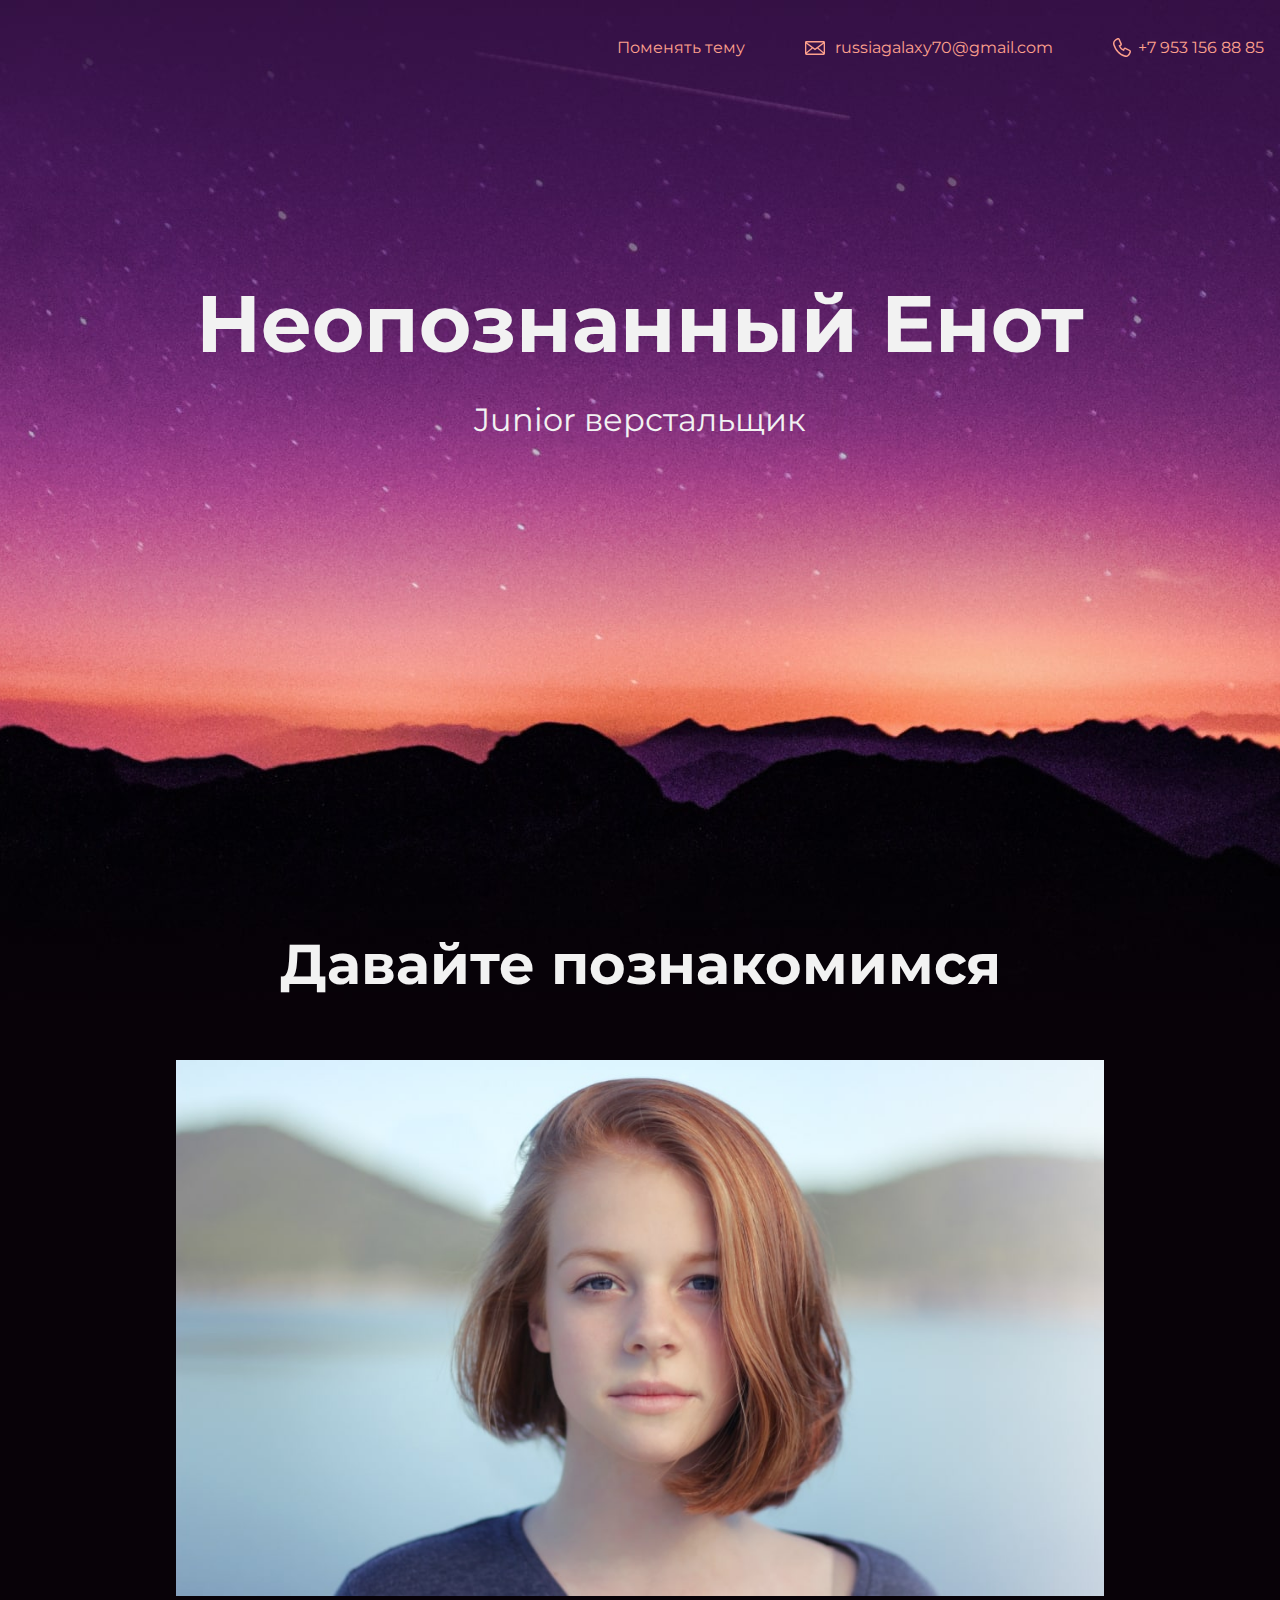
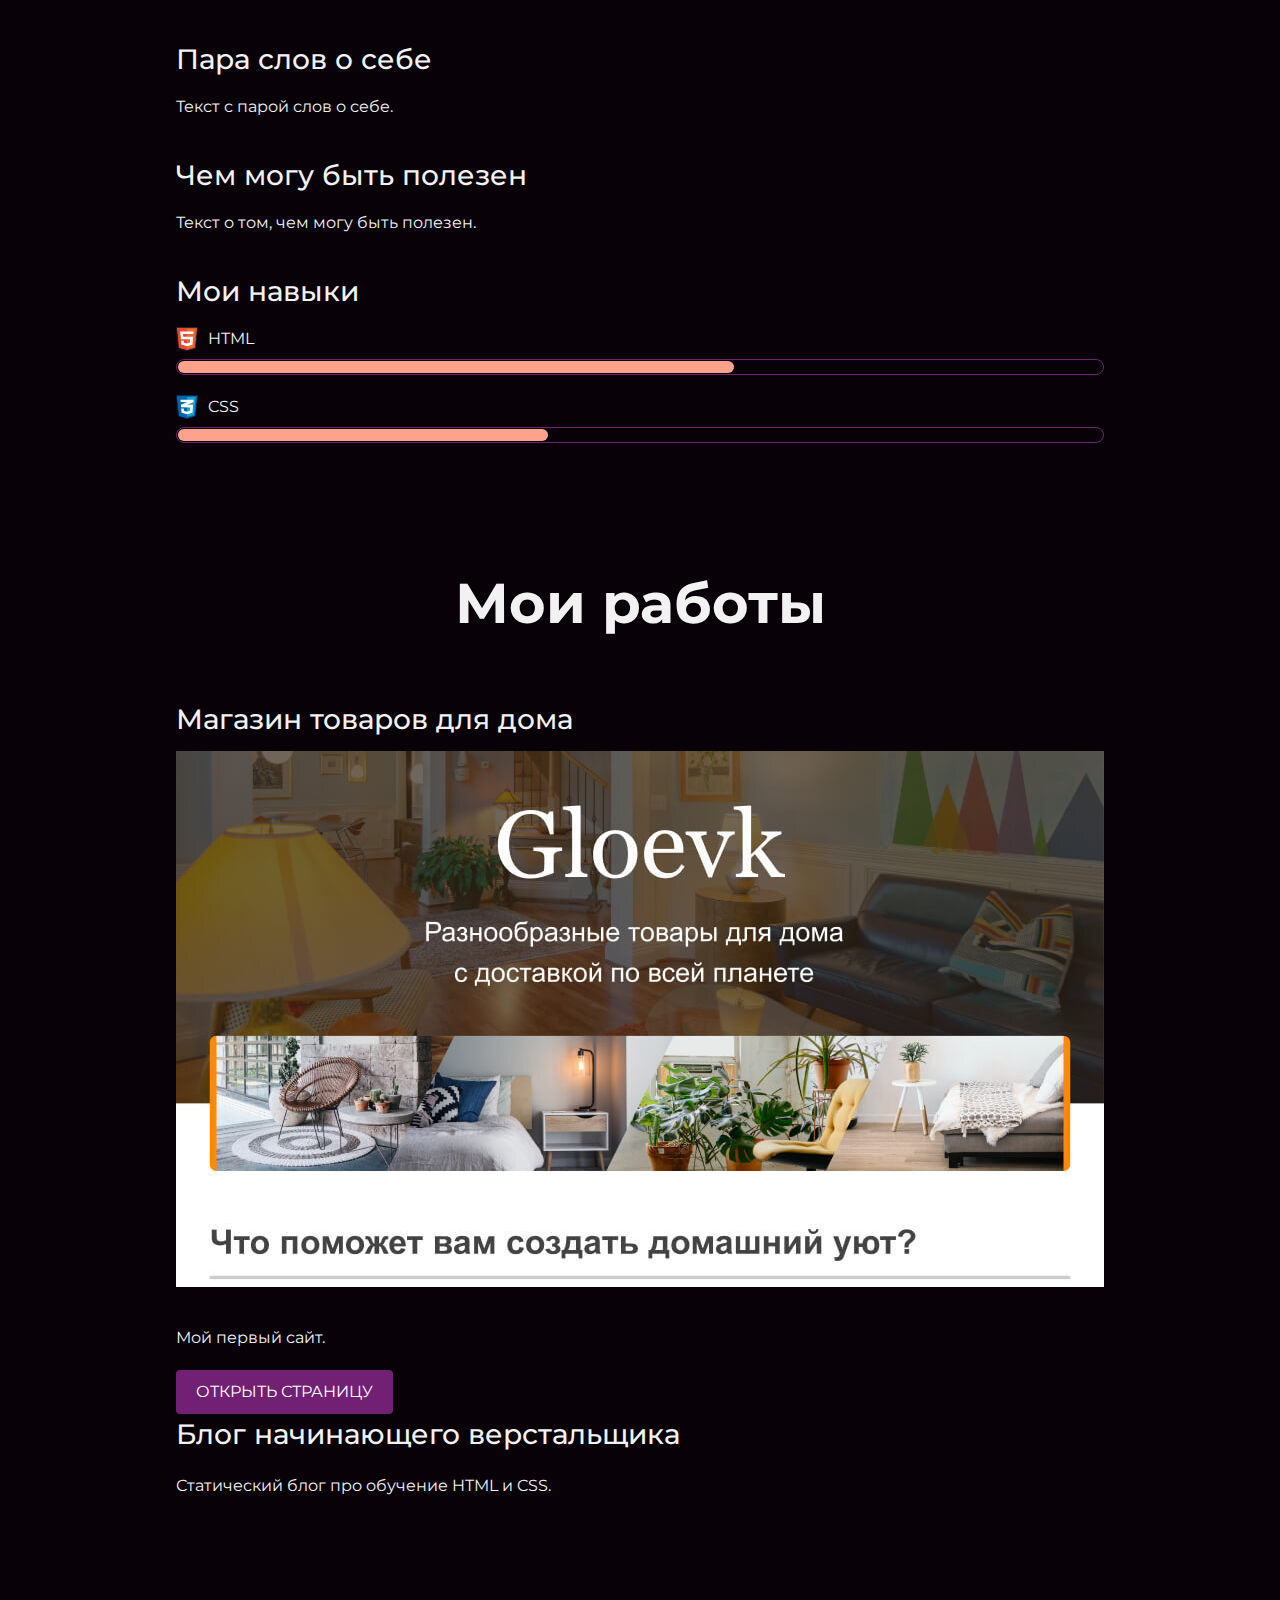
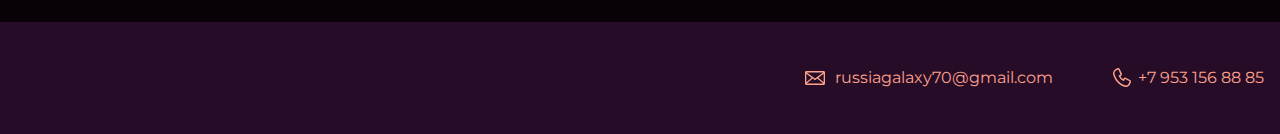
<file: index.html>
<!DOCTYPE html>
<html lang="ru">
  <head>
    <meta charset="UTF-8">
    <link rel="stylesheet" href="style.css">
    <title>Портфолио Junior верстальщика</title>
    <link href="https://fonts.googleapis.com/css?family=Montserrat:400,500,700|Old+Standard+TT&display=swap&subset=cyrillic" rel="stylesheet">
  </head>

  <body>
    <header class="page-header">
      <div class="container">
        <a href="light-theme/index.html" class="header-theme">Поменять тему</a>
         <a href="mailto:russiagalaxy70@gmail.com" class="header-email">russiagalaxy70@gmail.com</a>
    <a href="tel:+79531564285" class="header-phone">+7 953 156 88 85</a>
      </div>
    </header>

    <section class="hero-image">
      <div class="container">
        <h1 class="heading">Неопознанный Енот</h1>
        <p>Junior верстальщик</p>
      </div>
    </section>

    <section class="intro">
      <div class="container">
        <h2 class="subheading">Давайте познакомимся</h2>
        <figure class="user-image">
          <img src="files/user.jpg" width="928" height="536" alt="Фотография Неопознанного Енота">
        </figure>
        <h3>Пара слов о себе</h3>
        <p>Текст с парой слов о себе.</p>
        <h3>Чем могу быть полезен</h3>
        <p>Текст о том, чем могу быть полезен.</p>
        <div class="skills">
          <h3>Мои навыки</h3>
          <dl class="skills-list">
            <dt class="skill-html">HTML</dt>
            <dd class="level"><div style="width: 60%;">60%</div></dd>
            <dt class="skill-css">CSS</dt>
            <dd class="level"><div style="width: 40%;">40%</div></dd>
          </dl>
        </div>
      </div>
    </section>

    <section class="portfolio">
      <div class="container">
        <h2 class="subheading">Мои работы</h2>

        <h3>Магазин товаров для дома</h3>
        <figure class="project-image">
          <img src="files/project.jpg" width="928" height="536" alt="Cайт магазина товаров для дома">
        </figure>
        <p>Мой первый сайт.</p>
        <a class="button" href="source/project-gloevk/index.html">Открыть страницу</a>

        <h3>Блог начинающего верстальщика</h3>
        <p>Статический блог про обучение HTML и CSS.</p>
      </div>
    </section>

    <footer class="page-footer">
  <div class="container">
    <a class="footer-email" href="russiagalaxy70@gmail.com">russiagalaxy70@gmail.com</a>
    <a class="footer-phone" href="tel:+79531564285">+7 953 156 88 85</a>
  </div>
</footer>
  </body>
</html>
</file>
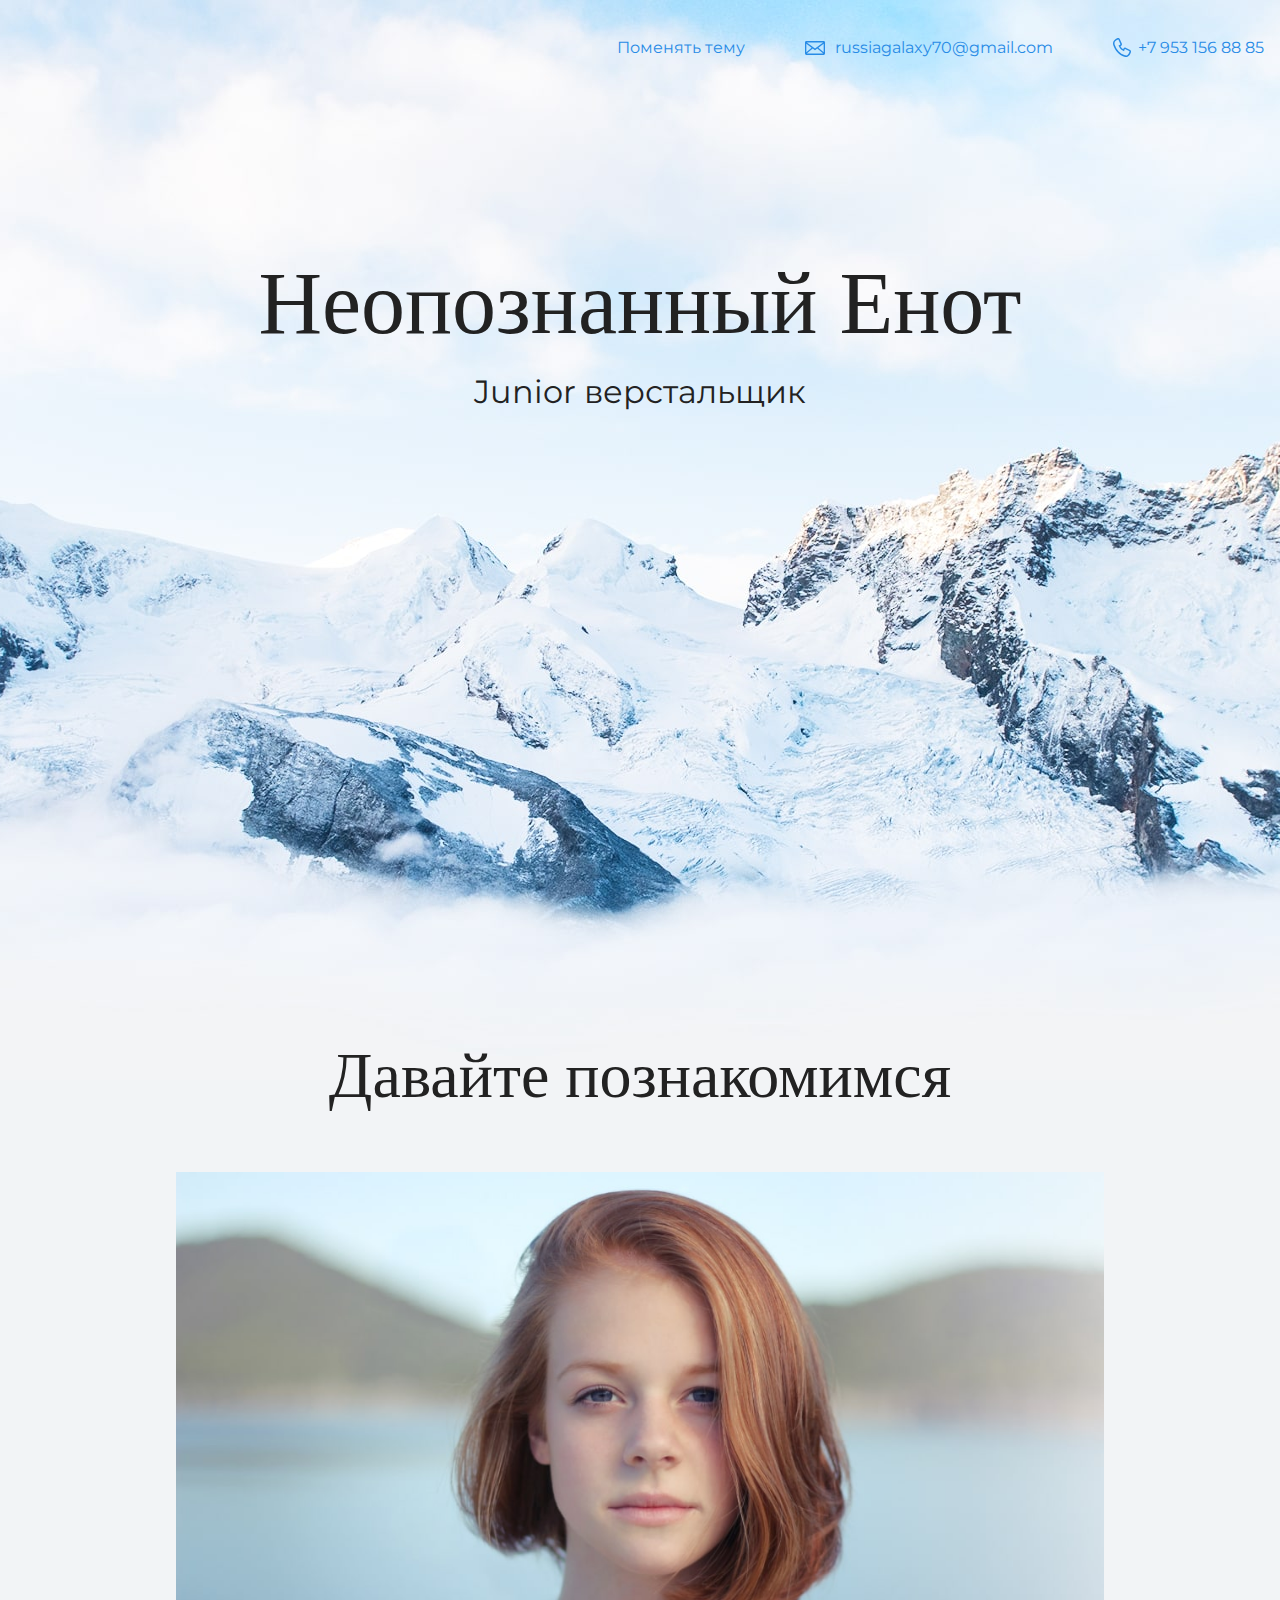
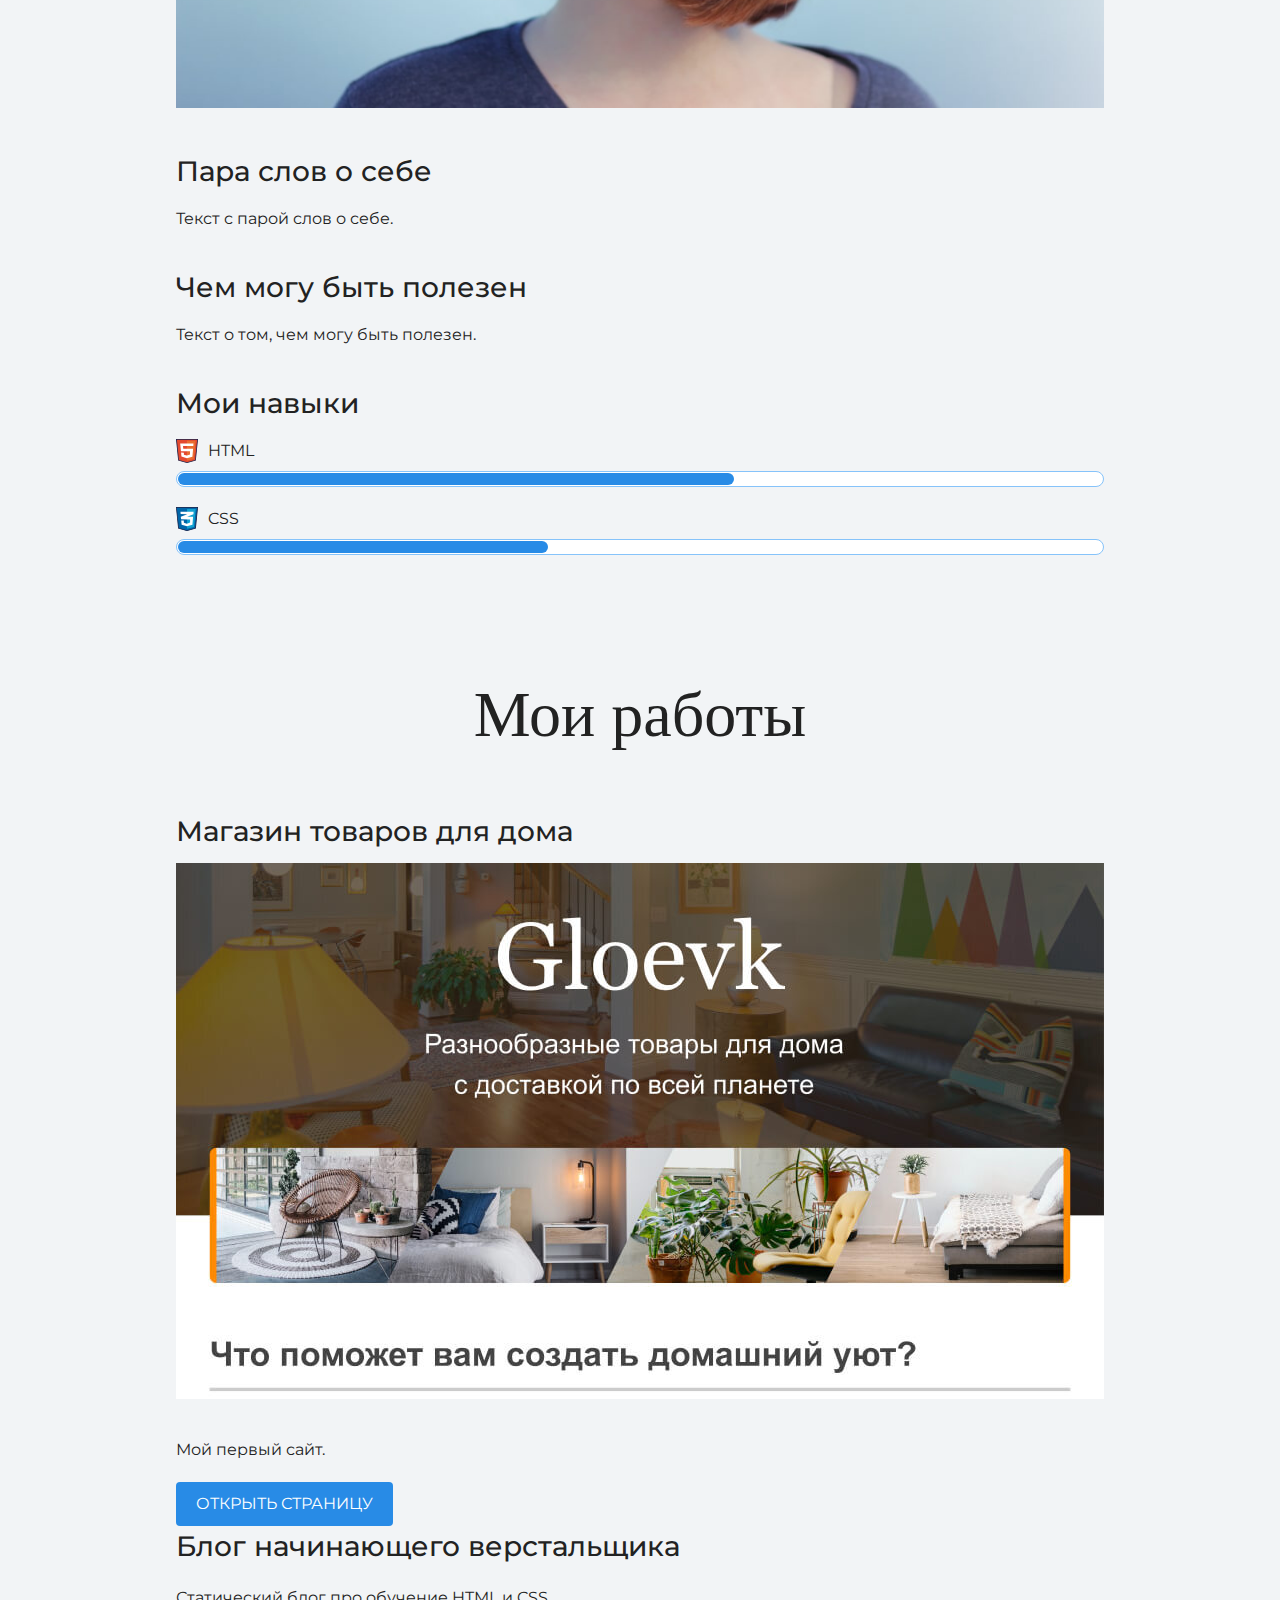
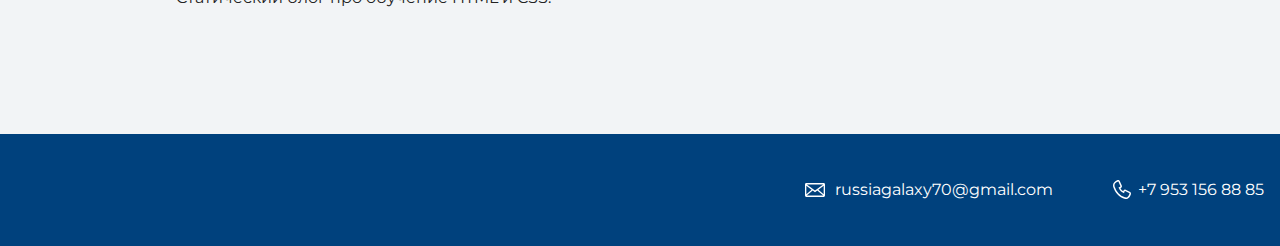
<file: light-theme/index.html>
<!DOCTYPE html>
<html lang="ru">
  <head>
    <meta charset="UTF-8">
    <link rel="stylesheet" href="style.css">
    <title>Портфолио Junior верстальщика</title>
    <link href="https://fonts.googleapis.com/css?family=Montserrat:400,500,700|Old+Standard+TT&display=swap&subset=cyrillic" rel="stylesheet">
  </head>

  <body>
    <header class="page-header">
      <div class="container">
        <a href="../index.html" class="header-theme">Поменять тему</a>
         <a href="mailto:russiagalaxy70@gmail.com" class="header-email">russiagalaxy70@gmail.com</a>
    <a href="tel:+79531564285" class="header-phone">+7 953 156 88 85</a>
      </div>
    </header>

    <section class="hero-image">
      <div class="container">
        <h1 class="heading">Неопознанный Енот</h1>
        <p>Junior верстальщик</p>
      </div>
    </section>

    <section class="intro">
      <div class="container">
        <h2 class="subheading">Давайте познакомимся</h2>
        <figure class="user-image">
          <img src="files/user.jpg" width="928" height="536" alt="Фотография Неопознанного Енота">
        </figure>
        <h3>Пара слов о себе</h3>
        <p>Текст с парой слов о себе.</p>
        <h3>Чем могу быть полезен</h3>
        <p>Текст о том, чем могу быть полезен.</p>
        <div class="skills">
          <h3>Мои навыки</h3>
          <dl class="skills-list">
            <dt class="skill-html">HTML</dt>
            <dd class="level"><div style="width: 60%;">60%</div></dd>
            <dt class="skill-css">CSS</dt>
            <dd class="level"><div style="width: 40%;">40%</div></dd>
          </dl>
        </div>
      </div>
    </section>

    <section class="portfolio">
      <div class="container">
        <h2 class="subheading">Мои работы</h2>

        <h3>Магазин товаров для дома</h3>
        <figure class="project-image">
          <img src="files/project.jpg" width="928" height="536" alt="Cайт магазина товаров для дома">
        </figure>
        <p>Мой первый сайт.</p>
        <a class="button" href="source/project-gloevk/index.html">Открыть страницу</a>

        <h3>Блог начинающего верстальщика</h3>
        <p>Статический блог про обучение HTML и CSS.</p>
      </div>
    </section>

    <footer class="page-footer">
  <div class="container">
    <a class="footer-email" href="russiagalaxy70@gmail.com">russiagalaxy70@gmail.com</a>
    <a class="footer-phone" href="tel:+79531564285">+7 953 156 88 85</a>
  </div>
</footer>
  </body>
</html>
</file>
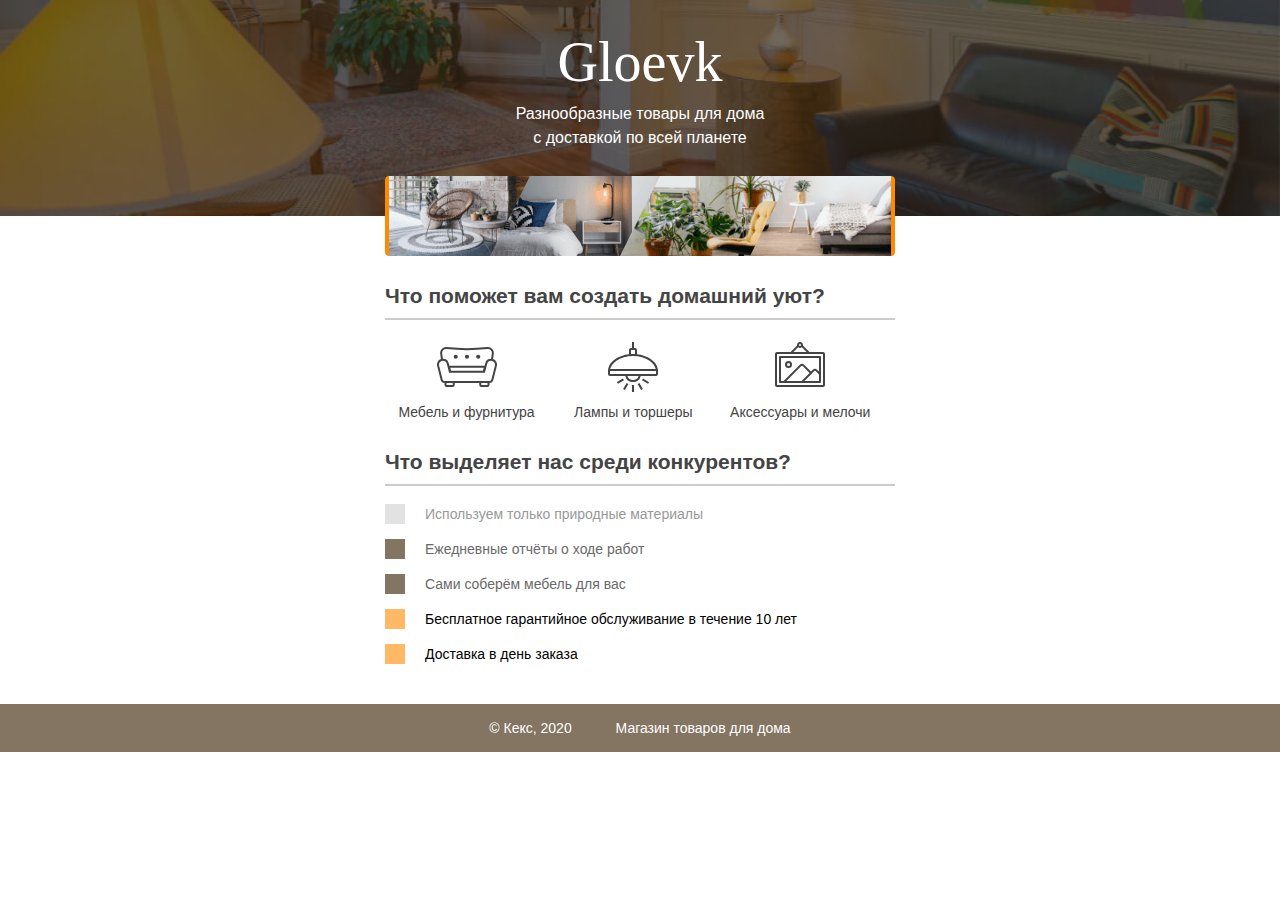
<file: source/project-gloevk/index.html>
<!DOCTYPE html>
<html lang="ru">
  <head>
    <meta charset="utf-8">
    <title>Магазин товаров для дома</title>
    <link rel="stylesheet" href="style.css">
  </head>
  <body>
    <header class="site-header">
      <div class="container">
        <h1>Gloevk</h1>
        <p>Разнообразные товары для дома с доставкой по всей планете</p>
        <img src="img/gloevk-examples.png" width="510" height="80" alt="Примеры интерьеров">
      </div>
    </header>

    <section class="features">
      <h2>Что поможет вам создать домашний уют?</h2>
      <p class="feature-furniture">Мебель и фурнитура</p>
      <p class="feature-lighting">Лампы и торшеры</p>
      <p class="feature-accessories">Аксессуары и мелочи</p>
    </section>

    <section class="advantages">
      <h2>Что выделяет нас среди конкурентов?</h2>
      <ul class="advantages-list">
        <li class="advantages-item">Используем только природные материалы</li>
        <li class="advantages-item standard">Ежедневные отчёты о ходе работ</li>
        <li class="advantages-item standard">Сами соберём мебель для вас</li>
        <li class="advantages-item vip">Бесплатное гарантийное обслуживание в течение 10 лет</li>
        <li class="advantages-item vip">Доставка в день заказа</li>
      </ul>
    </section>

    <footer class="site-footer">
      <div class="container">
        <p>© Кекс, 2020</p>
        <p>Магазин товаров для дома</p>
      </div>
    </footer>
  </body>
</html>
</file>
<file: style.css>
body {
  margin: 0;
  min-width: 960px;
  font-family: "Montserrat", "Helvetica", "Arial", sans-serif;
  font-size: 16px;
  line-height: 32px;
  color: #f2f2f2;
  background-color: #080208;
  background-image: url("img/hero-bg.jpg");
  background-repeat: no-repeat;
  background-position: top center;
}

.container {
  max-width: 928px;
  margin: 0 auto;
  padding: 0 16px;
}

.page-header {
  margin: 0 0 180px;
  padding: 32px 0 32px;
}

.page-header .container,
.page-footer .container {
  max-width: 1408px;
  text-align: right;
}

.page-header a {
  margin-left: 56px;
  color: #fea18d;
  text-decoration: none;
  background-repeat: no-repeat;
  background-position: left;
}

.header-theme {
  padding-left: 30px;
}

.header-email {
  padding-left: 30px;
  background-image: url("img/icon-email.svg");
}

.header-phone {
  padding-left: 25px;
  background-image: url("img/icon-phone.svg");
}

.hero-image {
  margin-bottom: 480px;
}

.hero-image .container {
  max-width: 1408px;
  text-align: center;
}

.heading {
  margin: 0 0 24px;
  font-size: 80px;
  line-height: 96px;
}

.hero-image p {
  margin: 0;
  font-size: 32px;
  line-height: 48px;
}

.intro {
  margin: 0 0 120px;
}

.subheading {
  margin: 0 0 56px;
  font-size: 56px;
  line-height: 80px;
  text-align: center;
}

.user-image {
  margin: 0 0 32px;
  text-align: center;
}

.intro h3,
.portfolio h3 {
  margin: 0 0 12px;
  font-size: 28px;
  line-height: 40px;
  font-weight: 500;
}

.intro p {
  margin: 0 0 32px;
}

.skills-list {
  margin: 0;
  padding: 0;
}

.skills-list dt {
  padding-left: 32px;
  background-repeat: no-repeat;
  background-position: left;
}

.skill-html {
  background-image: url("img/icon-html.svg");
}

.skill-css {
  background-image: url("img/icon-css.svg");
}

.level {
  margin: 4px 0 16px;
  padding: 0;
  height: 14px;
  font-size: 0;
  background-color: #080208;
  border: 1px solid #712073;
  border-radius: 8px;
}

.level div {
  margin: 1px;
  height: 12px;
  background-color: #fea18d;
  border-radius: 6px;
}

.portfolio {
  margin: 0 0 120px;
}

.projects {
  margin: 0;
  padding: 0;
  list-style: none;
}

.projects li {
  margin: 0 0 80px;
}

.project-image {
  margin: 0 0 24px;
  text-align: center;
}

.projects p {
  margin: 0 0 24px;
}

.button {
  padding: 6px 20px;
  display: inline-block;
  vertical-align: baseline;
  text-decoration: none;
  text-transform: uppercase;
  border-radius: 4px;
  background-color: #712073;
  color: #ffffff;
}

.page-footer {
  padding: 40px 0;
  background-color: #260c26;
}

.page-footer a {
  margin-left: 56px;
  color: #fea18d;
  text-decoration: none;
  background-repeat: no-repeat;
  background-position: left;
}

.footer-email {
  padding-left: 30px;
  background-image: url("img/icon-email.svg");
}

.footer-phone {
  padding-left: 25px;
  background-image: url("img/icon-phone.svg");
}
</file>
<file: light-theme/style.css>
body {
  margin: 0;
  min-width: 960px;
  font-family: "Montserrat", "Helvetica", "Arial", sans-serif;
  font-size: 16px;
  line-height: 32px;
  color: #222222;
  background-color: #f2f4f6;
  background-image: url("img/hero-bg.jpg");
  background-repeat: no-repeat;
  background-position: top center;
}

.container {
  max-width: 928px;
  margin: 0 auto;
  padding: 0 16px;
}

.page-header {
  margin: 0 0 160px;
  padding: 32px 0 32px;
}

.page-header .container,
.page-footer .container {
  max-width: 1408px;
  text-align: right;
}

.page-header a {
  margin-left: 56px;
  color: #288be6;
  text-decoration: none;
  background-repeat: no-repeat;
  background-position: left;
}

.header-email {
  padding-left: 30px;
  background-image: url("img/icon-email-header.svg");
}

.header-phone {
  padding-left: 25px;
  background-image: url("img/icon-phone-header.svg");
}

.hero-image {
  margin-bottom: 620px;
}

.hero-image .container {
  max-width: 1408px;
  text-align: center;
}

.heading {
  margin: 0 0 16px;
  font-family: "Old Standard TT", "Times", "Times New Roman", serif;
  font-size: 88px;
  line-height: 96px;
  font-weight: 400;
}

.hero-image p {
  margin: 0;
  font-size: 32px;
  line-height: 48px;
}

.intro {
  margin: 0 0 120px;
}

.subheading {
  margin: 0 0 56px;
  font-family: "Old Standard TT", "Times", "Times New Roman", serif;
  font-size: 64px;
  line-height: 80px;
  font-weight: 400;
  text-align: center;
}

.user-image {
  margin: 0 0 32px;
  text-align: center;
}

.intro h3,
.portfolio h3 {
  margin: 0 0 12px;
  font-size: 28px;
  line-height: 40px;
  font-weight: 500;
}

.intro p {
  margin: 0 0 32px;
}

.skills-list {
  margin: 0;
  padding: 0;
}

.skills-list dt {
  padding-left: 32px;
  background-repeat: no-repeat;
  background-position: left;
}

.skill-html {
  background-image: url("img/icon-html.svg");
}

.skill-css {
  background-image: url("img/icon-css.svg");
}

.level {
  margin: 4px 0 16px;
  padding: 0;
  height: 14px;
  font-size: 0;
  background-color: #ffffff;
  border: 1px solid #86c3fa;
  border-radius: 8px;
}

.level div {
  margin: 1px;
  height: 12px;
  background-color: #288be6;
  border-radius: 6px;
}

.portfolio {
  margin: 0 0 120px;
}

.projects {
  margin: 0;
  padding: 0;
  list-style: none;
}

.projects li {
  margin: 0 0 80px;
}

.project-image {
  margin: 0 0 24px;
  text-align: center;
}

.projects p {
  margin: 0 0 24px;
}

.button {
  padding: 6px 20px;
  display: inline-block;
  vertical-align: baseline;
  text-decoration: none;
  text-transform: uppercase;
  border-radius: 4px;
  background-color: #288be6;
  color: #ffffff;
}

.page-footer {
  padding: 40px 0;
  background-color: #00417d;
  color: #ffffff;
}

.page-footer a {
  margin-left: 56px;
  color: inherit;
  text-decoration: none;
  background-repeat: no-repeat;
  background-position: left;
}

.footer-email {
  padding-left: 30px;
  background-image: url("img/icon-email-footer.svg");
}

.footer-phone {
  padding-left: 25px;
  background-image: url("img/icon-phone-footer.svg");
}
</file>
<file: source/project-gloevk/style.css>
body {
  margin: 0;
  padding: 0;
  font-family: "Arial", sans-serif;
  font-size: 14px;
  line-height: 20px;
  color: #444444;
}

h1 {
  width: 255px;
  margin: 0 auto 8px;
  font-family: "Georgia", serif;
  text-align: center;
  font-weight: normal;
  font-size: 56px;
  line-height: 64px;
}

h2 {
  border-bottom: 2px solid #cccccc;
  padding-bottom: 12px;
}

.container {
  width: 510px;
  margin: 0 auto;
  padding: 0 20px;
}

.site-header {
  min-width: 550px;
  height: 186px;
  margin-bottom: 70px;
  padding-top: 30px;
  background: #847462 no-repeat center url("img/gloevk-bg.jpg");
  background-size: cover;
  color: #ffffff;
}

.site-header p {
  width: 255px;
  margin: 0 auto 26px;
  text-align: center;
  font-size: 16px;
  line-height: 24px; 
}

.site-header img {
  display: block;
  margin: 0 auto;
}

.features {
  width: 510px;
  margin: 0 auto 30px;
  padding: 0 20px;
}

.features p {
  display: inline-block;
  vertical-align: top;
  width: 30%;
  margin: 0 5px;
  background-repeat: no-repeat;
  background-position: center top;
  text-align: center;
}

.feature-furniture {
  padding-top: 65px;
  background-image: url("img/furniture.svg");
}

.feature-lighting {
  padding-top: 65px;
  background-image: url("img/lighting.svg");
}

.feature-accessories {
  padding-top: 65px;
  background-image: url("img/accessories.svg");
}

.advantages {
  width: 510px;
  margin: 0 auto 40px;
  padding: 0 20px;
}

.advantages-list {
  padding: 0;
  list-style: none;  
}

.advantages-item {
  margin-bottom: 15px;
  padding-left: 20px;
  border-left: 20px solid #e2e2e2;
  color: #999999;
}

.standard {
  border-color: #847462;
  color: #6a6a6a;
}

.vip {
  border-color: #ffb864;
  color: #000000;
}

.site-footer {
  min-width: 550px;
  background-color: #847462;
  color: #ffffff;
}

.site-footer .container {
  text-align: center;
}

.site-footer p {
  display: inline-block;
  vertical-align: middle;
  padding: 0 20px;
}
</file>
